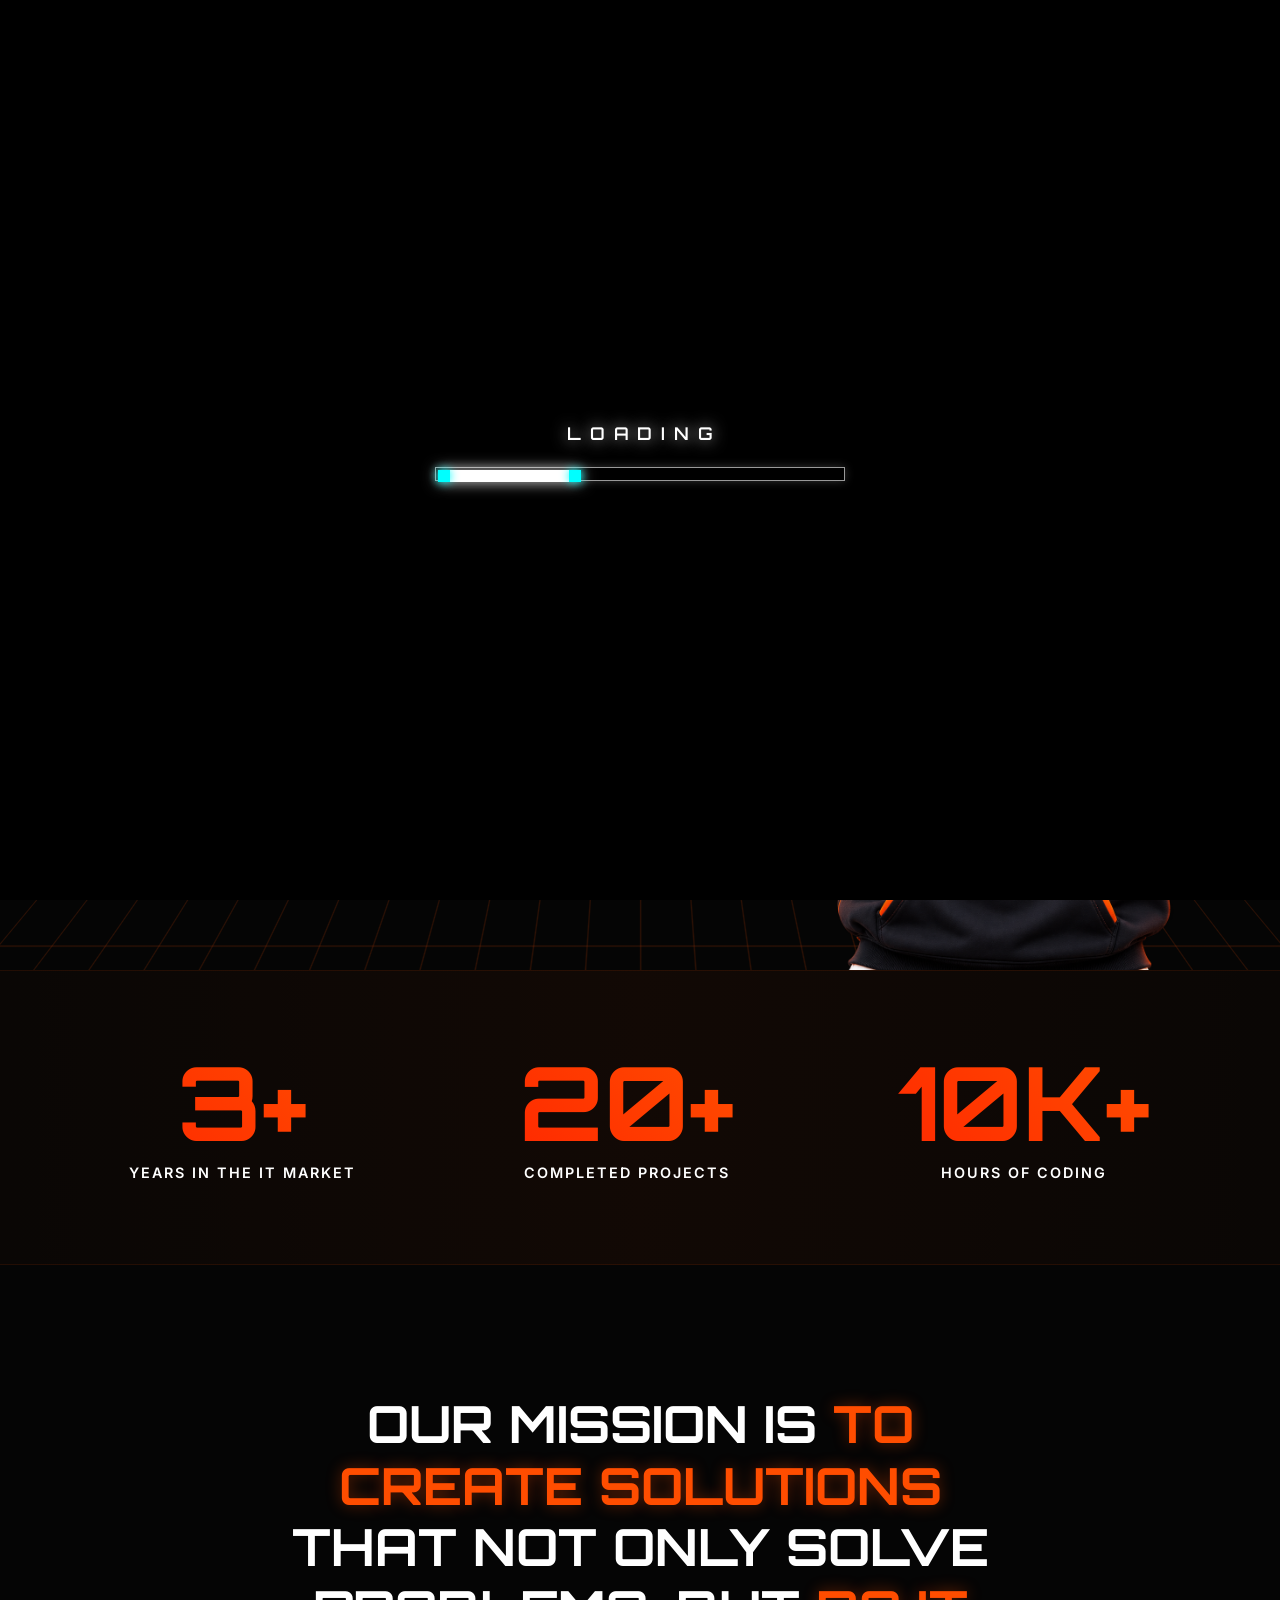
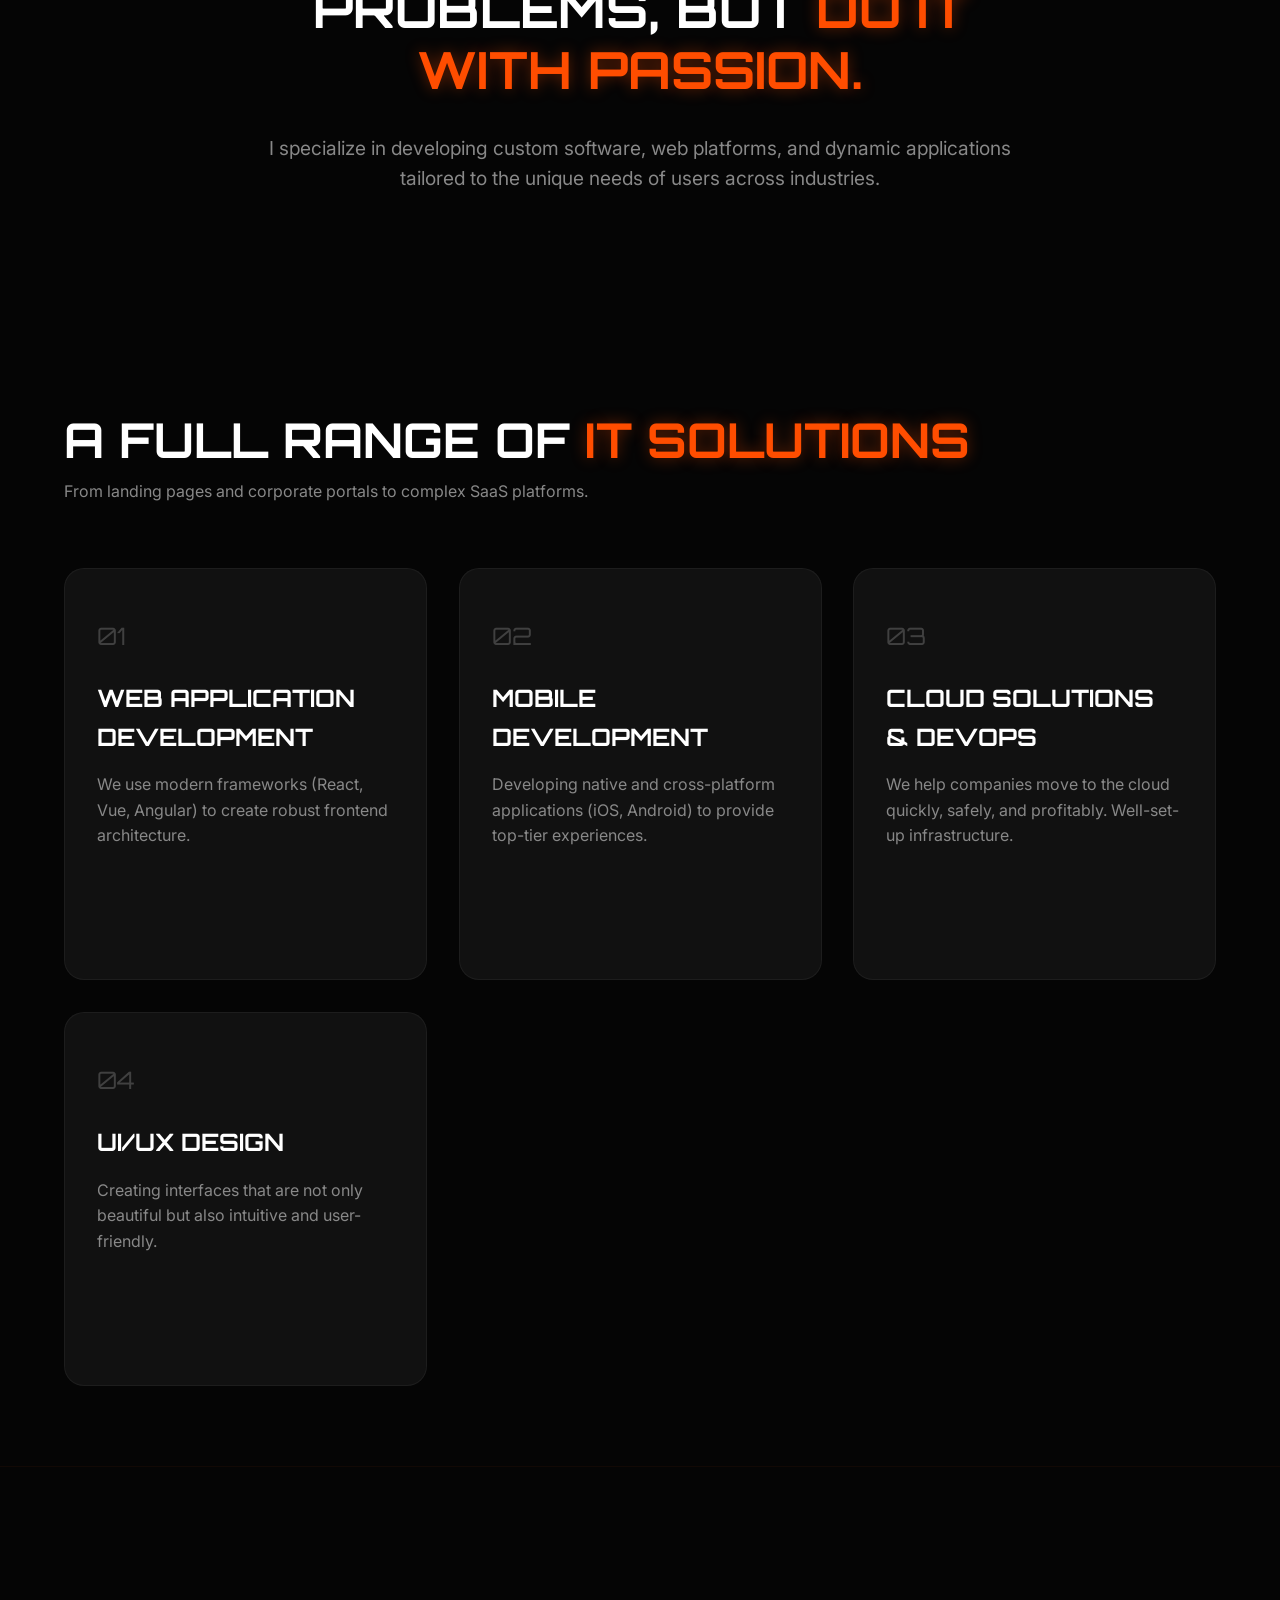
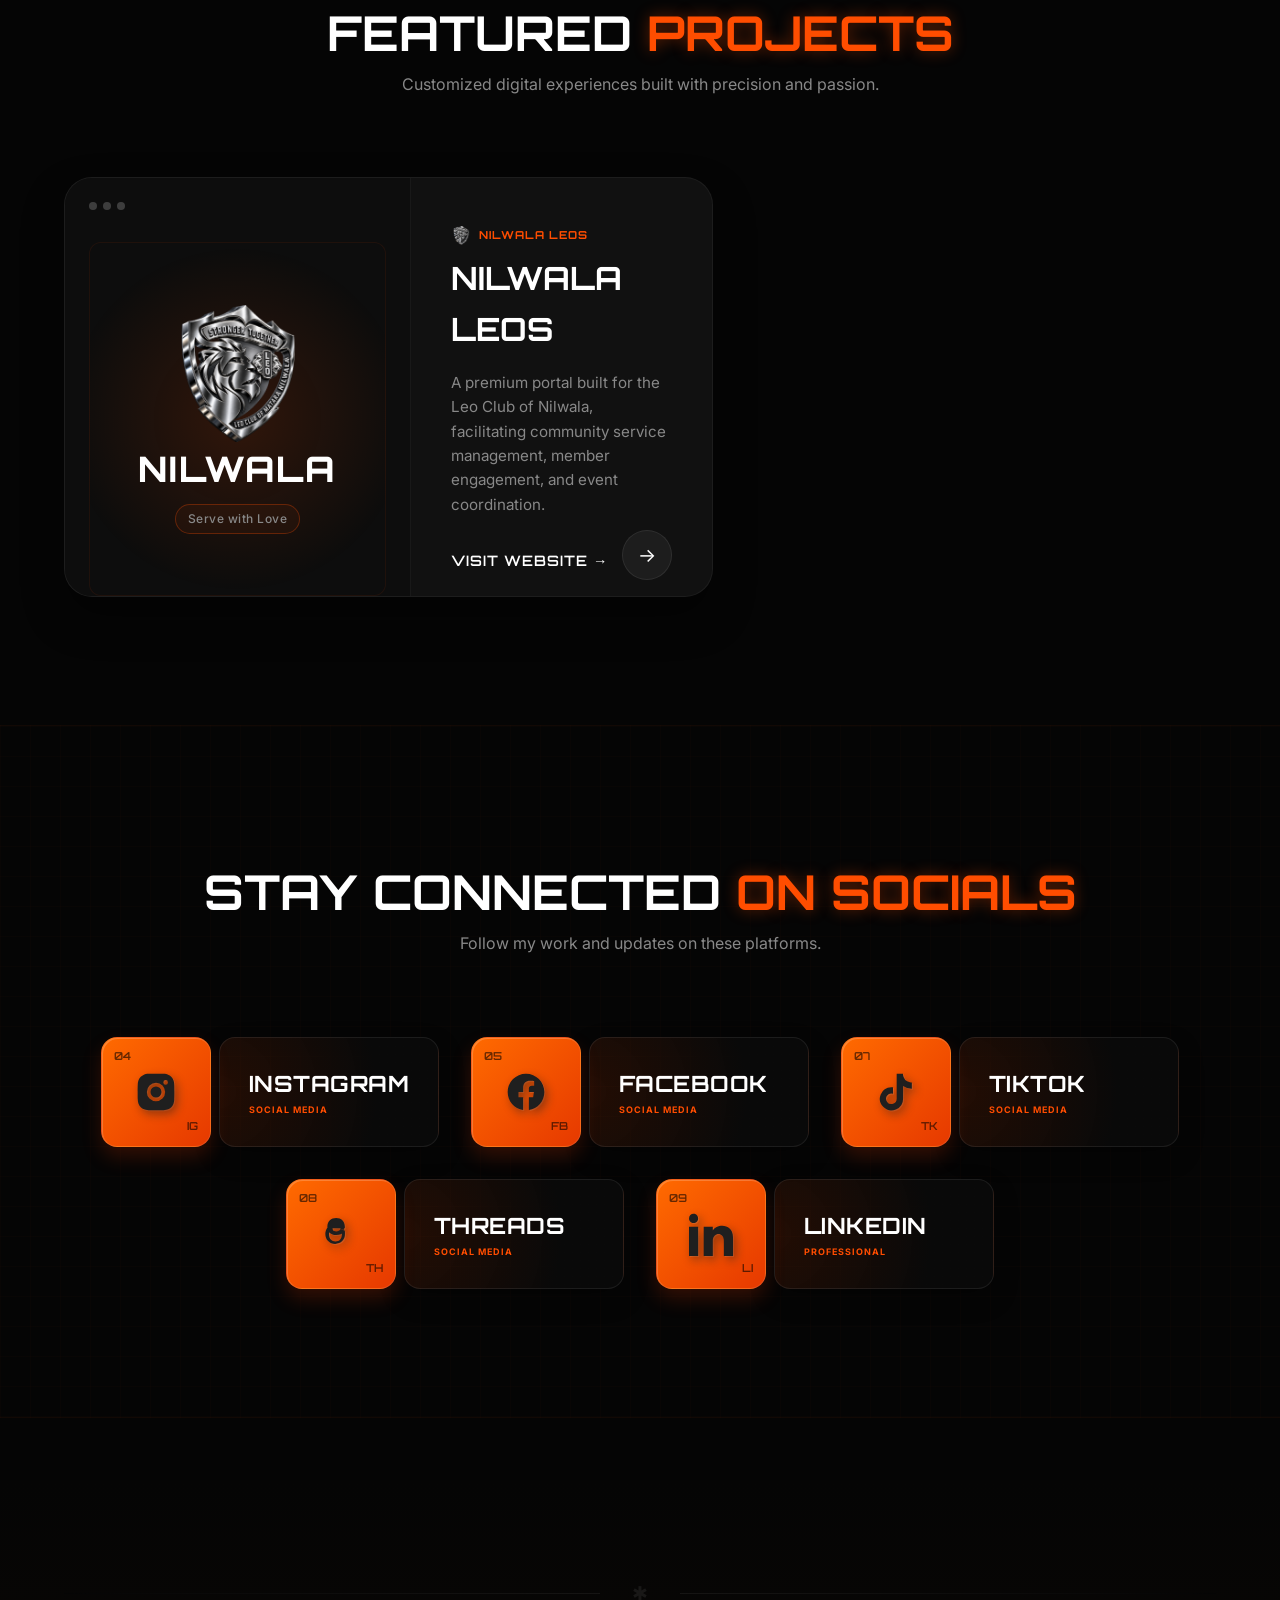
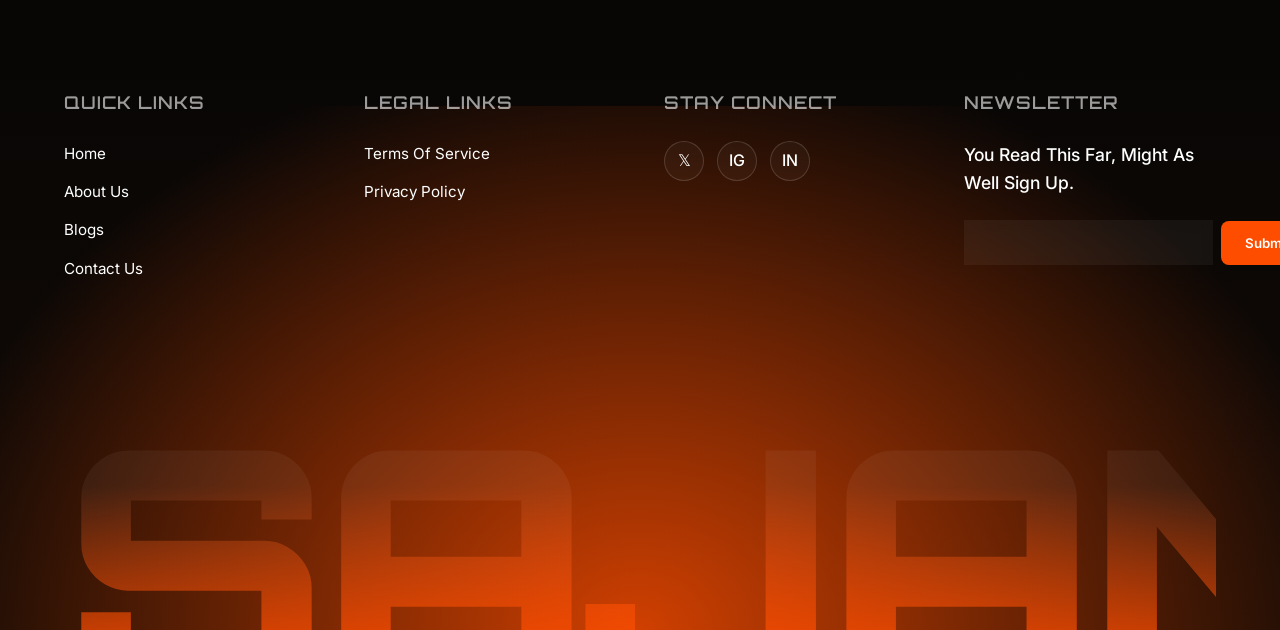
<file: index.html>
<!DOCTYPE html>
<html lang="en">

<head>
    <meta charset="UTF-8">
    <meta name="viewport" content="width=device-width, initial-scale=1.0">
    <title>Sajan Tharusha</title>

    <!-- Google Fonts -->
    <link rel="preconnect" href="https://fonts.googleapis.com">
    <link rel="preconnect" href="https://fonts.gstatic.com" crossorigin>
    <link
        href="https://fonts.googleapis.com/css2?family=Inter:wght@300;400;500;600&family=Orbitron:wght@400;500;600;700;800;900&display=swap"
        rel="stylesheet">

    <!-- Boxicons -->
    <link href='https://unpkg.com/boxicons@2.1.4/css/boxicons.min.css' rel='stylesheet'>

    <!-- Styles -->
    <link rel="stylesheet" href="styles.css">
</head>

<body>
    <!-- Simple Sci-Fi Progress Loader -->
    <div id="simple-loader">
        <div class="loading-wrapper">
            <div class="loading-text">LOADING</div>
            <div class="loading-bar-container">
                <div class="loading-bar-fill"></div>
            </div>
        </div>
    </div>

    <nav class="tech-navbar">
        <div class="tech-nav-line"></div>
        <div class="tech-nav-left">
            <a href="#home" class="tech-tab active"><span class="tab-text">HOME</span></a>
            <a href="#about" class="tech-tab"><span class="tab-text">ABOUT</span></a>
            <a href="#projects" class="tech-tab"><span class="tab-text">PROJECTS</span></a>
            <a href="blog.html" class="tech-tab"><span class="tab-text">BLOG</span></a>
            <a href="#contact" class="tech-tab"><span class="tab-text">CONTACT</span></a>
        </div>
        <div class="tech-nav-center">
            <div class="tech-center-bg">
                <span class="tech-logo">SAJAN<span class="tech-accent">DEV</span></span>
            </div>
        </div>
        <div class="tech-nav-right">
            <button id="theme-toggle" class="theme-toggle-btn" aria-label="Toggle light/dark theme">
                <img src="light.png" class="toggle-icon sun-icon" alt="Light Mode" style="width: 24px; height: 24px;">
                <img src="night.png" class="toggle-icon moon-icon" alt="Dark Mode" style="width: 24px; height: 24px;">
            </button>
            <div class="tech-decor">
                <i></i><i></i><i></i><i></i><i></i><i></i><i></i><i></i><i></i><i></i>
            </div>
            <div class="tech-info">
                <span class="tech-date">2026-08-23</span> <span class="tech-divider">|</span> <span
                    class="tech-weather">☁️ 25°C</span>
            </div>
        </div>
    </nav>

    <header class="hero cyberpunk-hero" id="home">
        <div class="cyber-grid"></div>
        <div class="hero-content reveal-left">
            <h1 class="hero-title cyber-glitch" data-text="PURE CODE ENERGY!">PURE CODE<br><span
                    class="accent-text">ENERGY!</span></h1>
            <p class="hero-subtitle cyber-text reveal-blur delay-2">I am a developer who sparks the boldest
                technological ideas into reality.</p>
            <a href="#portfolio" class="btn-cyber reveal-fade-up delay-4">VIEW_MY_WORK<span
                    class="cyber-btn-glitch"></span></a>
        </div>
        <div class="hero-graphic reveal-right delay-3">
            <div class="cyber-hologram">
                <img src="sajan.png" alt="Sajan" class="hero-img-cyber">
            </div>
        </div>
    </header>

    <section class="stats" id="about">
        <div class="stat-item reveal-scale delay-1">
            <h2 class="stat-number">3+</h2>
            <p class="stat-label">YEARS IN THE IT MARKET</p>
        </div>
        <div class="stat-item reveal-scale delay-3">
            <h2 class="stat-number">20+</h2>
            <p class="stat-label">COMPLETED PROJECTS</p>
        </div>
        <div class="stat-item reveal-scale delay-5">
            <h2 class="stat-number">10K+</h2>
            <p class="stat-label">HOURS OF CODING</p>
        </div>
    </section>

    <section class="mission">
        <div class="mission-container reveal-blur">
            <h2 class="section-title reveal-fade-up delay-1">OUR MISSION IS <span class="accent-text">TO CREATE
                    SOLUTIONS</span> THAT NOT ONLY
                SOLVE PROBLEMS, BUT <span class="accent-text">DO IT WITH PASSION.</span></h2>
            <p class="reveal-fade-up delay-3">I specialize in developing custom software, web platforms, and dynamic
                applications tailored to the
                unique needs of users across industries.</p>
        </div>
    </section>

    <section class="portfolio" id="portfolio">
        <div class="portfolio-header reveal-fade-up">
            <h2 class="section-title">A FULL RANGE OF <span class="accent-text">IT SOLUTIONS</span></h2>
            <p>From landing pages and corporate portals to complex SaaS platforms.</p>
        </div>
        <div class="project-grid">
            <div class="project-card reveal-flip delay-1">
                <div class="card-number">01</div>
                <h3>WEB APPLICATION DEVELOPMENT</h3>
                <p>We use modern frameworks (React, Vue, Angular) to create robust frontend architecture.</p>
                <div class="card-action"><span class="arrow">→</span></div>
            </div>
            <div class="project-card reveal-flip delay-3">
                <div class="card-number">02</div>
                <h3>MOBILE DEVELOPMENT</h3>
                <p>Developing native and cross-platform applications (iOS, Android) to provide top-tier experiences.</p>
                <div class="card-action"><span class="arrow">→</span></div>
            </div>
            <div class="project-card reveal-flip delay-5">
                <div class="card-number">03</div>
                <h3>CLOUD SOLUTIONS & DEVOPS</h3>
                <p>We help companies move to the cloud quickly, safely, and profitably. Well-set-up infrastructure.</p>
                <div class="card-action"><span class="arrow">→</span></div>
            </div>
            <div class="project-card reveal-flip delay-7">
                <div class="card-number">04</div>
                <h3>UI/UX DESIGN</h3>
                <p>Creating interfaces that are not only beautiful but also intuitive and user-friendly.</p>
                <div class="card-action"><span class="arrow">→</span></div>
            </div>
        </div>
    </section>

    <section class="featured-section" id="projects">
        <div class="featured-header reveal-fade-up">
            <h2 class="section-title">FEATURED <span class="accent-text">PROJECTS</span></h2>
            <p>Customized digital experiences built with precision and passion.</p>
        </div>
        <div class="projects-layout">
            <!-- Left Large Card: Nilwala Leos -->
            <div class="project-card-wide reveal-left delay-2">
                <div class="card-wide-img">
                    <div class="css-leo-mockup">
                        <div class="mockup-header">
                            <span class="dot"></span><span class="dot"></span><span class="dot"></span>
                        </div>
                        <div class="mockup-body">
                            <img src="logo.png" alt="Leo Club Logo" class="mockup-logo-img"
                                style="width: 150px; height: auto; margin-bottom: 0.5rem;">
                            <div class="mockup-hero">NILWALA</div>
                            <div class="mockup-cta">Serve with Love</div>
                        </div>
                    </div>
                </div>
                <div class="card-wide-info">
                    <div class="card-wide-badges">
                        <span class="badge-icon" style="display: flex; align-items: center;"><img src="logo.png"
                                alt="Leo Club Logo" class="mockup-logo-img" style="width: 20px; height: auto;"></span>
                        <span class="badge-text">Nilwala Leos</span>
                    </div>
                    <h3 class="card-wide-title">Nilwala Leos</h3>
                    <p class="card-wide-desc">A premium portal built for the Leo Club of Nilwala, facilitating community
                        service management, member engagement, and event coordination.</p>
                    <a href="https://nilwalaleos.org/" target="_blank" class="card-wide-link">Visit Website <span
                            class="arrow-inline">→</span></a>
                    <a href="https://nilwalaleos.org/" target="_blank" class="card-wide-btn"><span
                            class="arrow">→</span></a>
                </div>
            </div>

        </div>
    </section>

    <section class="social-section" id="socials">
        <div class="social-header reveal-fade-up">
            <h2 class="section-title">STAY CONNECTED <span class="accent-text">ON SOCIALS</span></h2>
            <p>Follow my work and updates on these platforms.</p>
        </div>
        <div class="social-cards-container">
        
            <!-- Instagram Card -->
            <a href="https://instagram.com/Sajaantharusha" target="_blank" class="social-card-wrapper reveal-scale delay-5">
                <div class="social-icon-block instagram-theme">
                    <span class="card-num">04</span>
                    <svg class="icon-3d-instagram" viewBox="0 0 24 24">
                        <path d="M12 2c2.717 0 3.056.01 4.122.06 1.065.05 1.79.217 2.428.465.66.254 1.216.598 1.772 1.153a4.908 4.908 0 0 1 1.153 1.772c.247.637.415 1.363.465 2.428.047 1.066.06 1.405.06 4.122 0 2.717-.01 3.056-.06 4.122-.05 1.065-.218 1.79-.465 2.428a4.883 4.883 0 0 1-1.153 1.772 4.915 4.915 0 0 1-1.772 1.153c-.637.247-1.363.415-2.428.465-1.066.047-1.405.06-4.122.06-2.717 0-3.056-.01-4.122-.06-1.065-.05-1.79-.218-2.428-.465a4.89 4.89 0 0 1-1.772-1.153 4.904 4.904 0 0 1-1.153-1.772c-.248-.637-.415-1.363-.465-2.428C2.013 15.056 2 14.717 2 12c0-2.717.01-3.056.06-4.122.05-1.066.217-1.79.465-2.428a4.88 4.88 0 0 1 1.153-1.772A4.897 4.897 0 0 1 5.45 2.525c.638-.248 1.362-.415 2.428-.465C8.944 2.013 9.283 2 12 2zm0 5a5 5 0 1 0 0 10 5 5 0 0 0 0-10zm6.5-.25a1.25 1.25 0 0 0-2.5 0 1.25 1.25 0 0 0 2.5 0zM12 9a3 3 0 1 1 0 6 3 3 0 0 1 0-6z" />
                    </svg>
                    <span class="card-code">IG</span>
                </div>
                <div class="social-info-block">
                    <h3>INSTAGRAM</h3>
                    <p>SOCIAL MEDIA</p>
                </div>
            </a>

            <!-- Facebook Card -->
            <a href="https://facebook.com/Sajaantharusha" target="_blank" class="social-card-wrapper reveal-scale delay-7">
                <div class="social-icon-block facebook-theme">
                    <span class="card-num">05</span>
                    <svg class="icon-3d-facebook" viewBox="0 0 24 24">
                        <path d="M12 2C6.477 2 2 6.477 2 12c0 4.991 3.657 9.128 8.438 9.879V14.89h-2.54V12h2.54V9.797c0-2.506 1.492-3.89 3.777-3.89 1.094 0 2.238.195 2.238.195v2.46h-1.26c-1.243 0-1.63.771-1.63 1.562V12h2.773l-.443 2.89h-2.33v6.989C18.343 21.129 22 16.99 22 12c0-5.523-4.477-10-10-10z" />
                    </svg>
                    <span class="card-code">FB</span>
                </div>
                <div class="social-info-block">
                    <h3>FACEBOOK</h3>
                    <p>SOCIAL MEDIA</p>
                </div>
            </a>


            <!-- TikTok Card -->
            <a href="https://tiktok.com/Sajaantharusha" target="_blank" class="social-card-wrapper reveal-scale delay-3">
                <div class="social-icon-block tiktok-theme">
                    <span class="card-num">07</span>
                    <svg class="icon-3d-tiktok" viewBox="0 0 24 24">
                        <path d="M19.59 6.69a4.83 4.83 0 0 1-3.77-4.25V2h-3.45v13.67a2.89 2.89 0 0 1-5.2 1.74 2.89 2.89 0 0 1 2.31-4.64 2.93 2.93 0 0 1 .88.13V9.4a6.84 6.84 0 0 0-1-.05A6.33 6.33 0 0 0 5 20.1a6.34 6.34 0 0 0 10.86-4.43v-7a8.16 8.16 0 0 0 4.77 1.52v-3.4a4.85 4.85 0 0 1-1-.1z" />
                    </svg>
                    <span class="card-code">TK</span>
                </div>
                <div class="social-info-block">
                    <h3>TIKTOK</h3>
                    <p>SOCIAL MEDIA</p>
                </div>
            </a>

            <!-- Threads Card -->
            <a href="https://www.threads.net/@sajaantharusha" target="_blank" class="social-card-wrapper reveal-scale delay-5">
                <div class="social-icon-block threads-theme">
                    <span class="card-num">08</span>
                    <svg class="icon-3d-threads" viewBox="0 0 24 24">
                        <path d="M14.07 10.154c.063.486.101 1.056.101 1.751 0 3.32-2.183 5.485-5.385 5.485-3.045 0-5.328-2.222-5.328-5.386 0-3.327 2.378-5.632 5.525-5.632 2.379 0 4.148 1.155 4.809 3.013h-1.84c-.45-1.026-1.572-1.637-2.92-1.637-2.037 0-3.565 1.488-3.565 4.256 0 2.668 1.455 4.025 3.504 4.025 2.146 0 3.524-1.393 3.524-4.084 0-.486-.038-1.042-.114-1.791H14.07zm-1.838-1.517c.012-.19.012-.416.012-.66 0-1.745-1.15-2.735-2.825-2.735-1.625 0-2.853.94-2.853 2.735 0 1.638 1.09 2.637 2.775 2.637 1.139 0 2.036-.505 2.502-1.282l1.69 1.14c-.815 1.404-2.27 2.099-4.241 2.099-2.71 0-4.733-1.802-4.733-4.593 0-2.89 2.057-4.707 4.793-4.707 2.774 0 4.743 1.83 4.743 4.708 0 .285-.013.56-.038.822h-6.702c.115 1.341 1.054 2.158 2.317 2.158 1.164 0 1.89-.594 2.227-1.46h1.793c-.451 1.559-1.928 2.648-4.032 2.648-2.318 0-4.085-1.67-4.085-4.22 0-2.587 1.742-4.145 4.085-4.145 2.293 0 3.847 1.498 3.847 3.811 0 .208-.013.435-.025.623H12.232z" />
                    </svg>
                    <span class="card-code">TH</span>
                </div>
                <div class="social-info-block">
                    <h3>THREADS</h3>
                    <p>SOCIAL MEDIA</p>
                </div>
            </a>

            <!-- LinkedIn Card -->
            <a href="https://www.linkedin.com/in/sajaan-tharusha-226670281/" target="_blank" class="social-card-wrapper reveal-scale delay-7">
                <div class="social-icon-block linkedin-theme">
                    <span class="card-num">09</span>
                    <svg class="icon-3d-linkedin" viewBox="0 0 24 24">
                        <path d="M4.98 3.5c0 1.381-1.11 2.5-2.48 2.5s-2.48-1.119-2.48-2.5c0-1.38 1.11-2.5 2.48-2.5s2.48 1.12 2.48 2.5zm.02 4.5h-5v16h5v-16zm7.982 0h-4.968v16h4.969v-8.399c0-4.67 6.029-5.052 6.029 0v8.399h4.988v-10.131c0-7.88-8.922-7.593-11.018-3.714v-2.155z" />
                    </svg>
                    <span class="card-code">LI</span>
                </div>
                <div class="social-info-block">
                    <h3>LINKEDIN</h3>
                    <p>PROFESSIONAL</p>
                </div>
            </a>

        </div>
    </section>

    <footer class="footer" id="contact">
        <div class="footer-divider">
            <span></span>
            <div class="divider-icon">✱</div>
            <span></span>
        </div>

        <div class="footer-grid">
            <div class="footer-col">
                <h4>Quick Links</h4>
                <ul>
                    <li><a href="#home">Home</a></li>
                    <li><a href="#about">About Us</a></li>
                    <li><a href="#portfolio">Blogs</a></li>
                    <li><a href="#contact">Contact Us</a></li>
                </ul>
            </div>
            <div class="footer-col">
                <h4>Legal Links</h4>
                <ul>
                    <li><a href="#">Terms Of Service</a></li>
                    <li><a href="#">Privacy Policy</a></li>
                </ul>
            </div>
            <div class="footer-col">
                <h4>Stay Connect</h4>
                <div class="social-icons">
                    <a href="https://x.com/sajaantharusha">𝕏</a>
                    <a href="https://instagram.com/Sajaantharusha">IG</a>
                    <a href="https://www.linkedin.com/in/sajaan-tharusha-226670281/">IN</a>
                </div>
            </div>
            <div class="footer-col newsletter-col">
                <h4>Newsletter</h4>
                <p>You Read This Far, Might As Well Sign Up.</p>
                <form class="newsletter-form" onsubmit="event.preventDefault();">
                    <input type="email" placeholder="sample@gmail.com" required>
                    <button type="submit">Submit</button>
                </form>
            </div>
        </div>

        <div class="footer-massive-text">SAJAN</div>
    </footer>

    <script src="script.js"></script>
</body>

</html>
</file>
<file: styles.css>
:root {
    --bg-dark: #050505;
    --bg-card: #111111;
    --bg-card-hover: #1a1a1a;
    --accent-orange: #ff4d00;
    --accent-red: #ff2a00;
    --text-main: #ffffff;
    --text-muted: #888888;
    --font-heading: 'Orbitron', sans-serif;
    --font-body: 'Inter', sans-serif;
}

* {
    margin: 0;
    padding: 0;
    box-sizing: border-box;
}

html {
    scroll-behavior: smooth;
}

body {
    background-color: var(--bg-dark);
    color: var(--text-main);
    font-family: var(--font-body);
    line-height: 1.6;
    overflow-x: hidden;
    padding-top: 70px;
}

/* Simple Loader */
#simple-loader {
    position: fixed;
    top: 0;
    left: 0;
    width: 100%;
    height: 100%;
    background: #000;
    z-index: 9999;
    display: flex;
    justify-content: center;
    align-items: center;
    transition: opacity 0.8s ease, visibility 0.8s;
}

#simple-loader.loaded {
    opacity: 0;
    visibility: hidden;
}

.loading-wrapper {
    display: flex;
    flex-direction: column;
    align-items: center;
    width: 100%;
    max-width: 450px;
    padding: 0 20px;
}

.loading-text {
    color: #fff;
    font-family: var(--font-heading);
    font-size: 1.1rem;
    font-weight: 600;
    letter-spacing: 0.5em;
    margin-bottom: 20px;
    text-shadow: 0 0 15px rgba(255, 255, 255, 0.8);
    margin-left: 0.5em;
    /* Compensate for letter-spacing alignment */
}

.loading-bar-container {
    width: 100%;
    height: 14px;
    border: 1px solid rgba(255, 255, 255, 0.6);
    padding: 2px;
    position: relative;
    box-shadow: 0 0 10px rgba(255, 255, 255, 0.2);
}

.loading-bar-fill {
    height: 100%;
    width: 35%;
    /* Fixed width of the scanning segment */
    background: #fff;
    position: absolute;
    top: 2px;
    box-shadow: 0 0 15px rgba(255, 255, 255, 0.8);
    animation: scan-bar 1.5s ease-in-out infinite alternate;
}

.loading-bar-fill::before,
.loading-bar-fill::after {
    content: '';
    position: absolute;
    top: 0;
    width: 12px;
    height: 100%;
    background: #00ffff;
    box-shadow: 0 0 10px #00ffff;
}

.loading-bar-fill::before {
    left: 0;
}

.loading-bar-fill::after {
    right: 0;
}

@keyframes scan-bar {
    0% {
        left: 2px;
    }

    100% {
        left: calc(100% - 35% - 2px);
    }
}

.accent-text {
    color: var(--accent-orange);
    text-shadow: 0 0 15px rgba(255, 77, 0, 0.4);
}

/* Typography */
h1,
h2,
h3,
h4 {
    font-family: var(--font-heading);
    text-transform: uppercase;
    font-weight: 700;
}

p {
    font-size: 1rem;
    color: var(--text-muted);
}

/* Buttons */
.btn-primary {
    display: inline-block;
    background: linear-gradient(45deg, var(--accent-red), var(--accent-orange));
    color: var(--text-main);
    padding: 12px 28px;
    border-radius: 30px;
    text-decoration: none;
    font-weight: 600;
    font-family: var(--font-heading);
    letter-spacing: 1px;
    text-transform: uppercase;
    transition: transform 0.3s ease, box-shadow 0.3s ease;
    border: none;
    cursor: pointer;
}

.btn-primary:hover {
    transform: translateY(-2px);
    box-shadow: 0 8px 25px rgba(255, 77, 0, 0.5);
}

/* Tech Sci-Fi Navbar */
.tech-navbar {
    position: fixed;
    top: 0;
    left: 0;
    width: 100%;
    height: 70px;
    background: #0a0a0a;
    z-index: 1000;
    display: flex;
    justify-content: space-between;
    align-items: center;
    box-shadow: 0 5px 25px rgba(0, 0, 0, 0.9);
    font-family: var(--font-heading);
}

.tech-nav-line {
    position: absolute;
    bottom: 20px;
    left: 30px;
    right: 30px;
    height: 1px;
    background: linear-gradient(90deg, transparent, rgba(255, 255, 255, 0.2) 10%, rgba(255, 255, 255, 0.2) 90%, transparent);
    z-index: 1;
}

.tech-nav-left {
    display: flex;
    gap: 5px;
    margin-left: 50px;
    z-index: 2;
    position: relative;
    margin-bottom: -15px;
    /* Sit on the line */
}

.tech-tab {
    display: flex;
    align-items: center;
    justify-content: center;
    padding: 0 25px;
    height: 28px;
    background: rgba(255, 255, 255, 0.05);
    border: 1px solid rgba(255, 255, 255, 0.1);
    color: rgba(255, 255, 255, 0.5);
    text-decoration: none;
    font-size: 0.75rem;
    font-weight: 600;
    letter-spacing: 1px;
    transform: skewX(-25deg);
    transition: all 0.3s ease;
}

.tech-tab .tab-text {
    transform: skewX(25deg);
}

.tech-tab:hover {
    background: rgba(255, 255, 255, 0.12);
    color: #fff;
    border-color: rgba(255, 255, 255, 0.3);
}

.tech-tab.active {
    background: #d4d4d4;
    color: #000;
    border-color: #fff;
    box-shadow: 0 0 10px rgba(255, 255, 255, 0.2);
}

.tech-nav-center {
    position: absolute;
    left: 50%;
    transform: translateX(-50%);
    z-index: 3;
    bottom: 0;
}

.tech-center-bg {
    background: #d4d4d4;
    padding: 10px 70px;
    clip-path: polygon(10% 0, 90% 0, 100% 100%, 0% 100%);
    display: flex;
    align-items: center;
    justify-content: center;
    height: 45px;
    margin-bottom: 5px;
}

.tech-logo {
    color: #000;
    font-size: 1.1rem;
    font-weight: 800;
    letter-spacing: 2px;
}

.tech-accent {
    color: var(--accent-orange);
}

.tech-nav-right {
    display: flex;
    align-items: center;
    margin-right: 50px;
    z-index: 2;
    gap: 20px;
    margin-bottom: -15px;
    /* Sit on the line */
}

.tech-decor {
    display: flex;
    gap: 4px;
    transform: skewX(-25deg);
}

.tech-decor i {
    width: 3px;
    height: 12px;
    background: rgba(255, 255, 255, 0.3);
}

.tech-decor i:nth-child(even) {
    background: rgba(255, 255, 255, 0.08);
}

.tech-info {
    font-size: 0.75rem;
    color: rgba(255, 255, 255, 0.6);
    display: flex;
    gap: 10px;
    align-items: center;
    font-family: var(--font-body);
}

.tech-divider {
    color: rgba(255, 255, 255, 0.2);
}

/* Hero Section */
.hero {
    min-height: 100vh;
    display: flex;
    align-items: center;
    justify-content: space-between;
    padding: 0 5%;
    padding-top: 80px;
    position: relative;
    overflow: hidden;
}

.hero-content {
    flex: 1;
    z-index: 2;
    max-width: 600px;
}

.hero-title {
    font-size: clamp(3rem, 6vw, 6rem);
    line-height: 1;
    margin-bottom: 1.5rem;
    letter-spacing: -1px;
}

.hero-subtitle {
    font-size: 1.1rem;
    margin-bottom: 2.5rem;
    max-width: 400px;
}

.hero-graphic {
    flex: 1;
    display: flex;
    justify-content: flex-end;
    align-items: flex-end; /* Change to flex-end so hologram sits at the bottom of graphic */
    position: relative;
    z-index: 1;
    align-self: flex-end; /* Align the entire graphic container to the bottom of hero */
}

/* Cyberpunk Hero Styles */
.cyberpunk-hero {
    position: relative;
    background: #050505;
}

.cyber-grid {
    position: absolute;
    top: 0; left: 0; right: 0; bottom: 0;
    background-image: 
        linear-gradient(rgba(255, 77, 0, 0.15) 1px, transparent 1px),
        linear-gradient(90deg, rgba(255, 77, 0, 0.15) 1px, transparent 1px);
    background-size: 40px 40px;
    z-index: 0;
    transform: perspective(600px) rotateX(60deg) translateY(-100px) translateZ(-200px);
    animation: gridMove 10s linear infinite;
}

@keyframes gridMove {
    0% { transform: perspective(600px) rotateX(60deg) translateY(0) translateZ(-200px); }
    100% { transform: perspective(600px) rotateX(60deg) translateY(40px) translateZ(-200px); }
}

.cyber-glitch {
    position: relative;
    color: #fff;
    text-shadow: 0 0 10px rgba(255, 77, 0, 0.8), 0 0 20px rgba(255, 77, 0, 0.5);
}

.cyber-glitch::before, .cyber-glitch::after {
    content: attr(data-text);
    position: absolute;
    top: 0;
    left: 0;
    width: 100%;
    height: 100%;
    background: transparent;
}

.cyber-glitch::before {
    left: 2px;
    text-shadow: -2px 0 red;
    clip: rect(44px, 450px, 56px, 0);
    animation: glitch-anim 5s infinite linear alternate-reverse;
}

.cyber-glitch::after {
    left: -2px;
    text-shadow: -2px 0 cyan;
    clip: rect(44px, 450px, 56px, 0);
    animation: glitch-anim2 5s infinite linear alternate-reverse;
}

@keyframes glitch-anim {
    0% { clip: rect(21px, 9999px, 86px, 0); }
    5% { clip: rect(57px, 9999px, 80px, 0); }
    10% { clip: rect(81px, 9999px, 66px, 0); }
    15% { clip: rect(6px, 9999px, 14px, 0); }
    20% { clip: rect(2px, 9999px, 78px, 0); }
    25% { clip: rect(69px, 9999px, 20px, 0); }
    30% { clip: rect(43px, 9999px, 95px, 0); }
    100% { clip: rect(10px, 9999px, 20px, 0); }
}

@keyframes glitch-anim2 {
    0% { clip: rect(74px, 9999px, 46px, 0); }
    5% { clip: rect(18px, 9999px, 48px, 0); }
    10% { clip: rect(98px, 9999px, 63px, 0); }
    15% { clip: rect(32px, 9999px, 59px, 0); }
    20% { clip: rect(40px, 9999px, 66px, 0); }
    25% { clip: rect(30px, 9999px, 49px, 0); }
    30% { clip: rect(55px, 9999px, 81px, 0); }
    100% { clip: rect(10px, 9999px, 20px, 0); }
}

.cyber-text {
    border-left: 4px solid var(--accent-orange);
    padding-left: 15px;
    background: linear-gradient(90deg, rgba(255, 77, 0, 0.1), transparent);
}

.btn-cyber {
    display: inline-block;
    padding: 15px 35px;
    background: transparent;
    color: var(--accent-orange);
    font-family: var(--font-heading);
    font-weight: 700;
    letter-spacing: 2px;
    border: 2px solid var(--accent-orange);
    position: relative;
    overflow: hidden;
    text-decoration: none;
    transition: all 0.3s;
    box-shadow: 0 0 10px rgba(255, 77, 0, 0.2);
    text-transform: uppercase;
    clip-path: polygon(10% 0, 100% 0, 100% 70%, 90% 100%, 0 100%, 0 30%);
}

.btn-cyber:hover {
    background: var(--accent-orange);
    color: #000;
    box-shadow: 0 0 20px rgba(255, 77, 0, 0.6);
}

.cyber-hologram {
    position: relative;
    width: clamp(250px, 35vw, 450px);
    height: auto;
    border-radius: 20px;
    display: flex;
    justify-content: center;
    align-items: center;
}

.hero-img-cyber {
    width: 100%;
    height: auto;
    object-fit: contain;
    position: relative;
    z-index: 1;
}

.cyber-scanline {
    position: absolute;
    top: 0;
    left: 0;
    width: 100%;
    height: 6px;
    background: rgba(255, 255, 255, 0.7);
    box-shadow: 0 0 15px rgba(255, 255, 255, 1);
    opacity: 0.5;
    animation: scan 4s linear infinite;
    z-index: 3;
}

@keyframes scan {
    0% { top: -10%; }
    100% { top: 110%; }
}

/* Stats Section */
.stats {
    display: flex;
    justify-content: space-around;
    align-items: center;
    padding: 5rem 5%;
    background: linear-gradient(to right, rgba(255, 77, 0, 0.02), rgba(255, 77, 0, 0.05), rgba(255, 77, 0, 0.02));
    border-top: 1px solid rgba(255, 77, 0, 0.1);
    border-bottom: 1px solid rgba(255, 77, 0, 0.1);
    flex-wrap: wrap;
    gap: 2rem;
}

.stat-item {
    text-align: center;
}

.stat-number {
    font-size: clamp(4rem, 8vw, 7rem);
    background: linear-gradient(45deg, var(--accent-red), var(--accent-orange));
    -webkit-background-clip: text;
    -webkit-text-fill-color: transparent;
    line-height: 1;
    margin-bottom: 0.5rem;
}

.stat-label {
    font-size: 0.9rem;
    font-weight: 600;
    letter-spacing: 2px;
    color: var(--text-main);
    text-transform: uppercase;
}

/* Mission Section */
.mission {
    padding: 8rem 5%;
    text-align: center;
    max-width: 900px;
    margin: 0 auto;
}

.mission .section-title {
    font-size: clamp(2rem, 4vw, 3.5rem);
    line-height: 1.2;
    margin-bottom: 2rem;
}

.mission p {
    font-size: 1.2rem;
}

/* Portfolio Section */
.portfolio {
    padding: 5rem 5%;
}

.portfolio-header {
    margin-bottom: 4rem;
}

.portfolio-header .section-title {
    font-size: clamp(2rem, 4vw, 3rem);
}

.project-grid {
    display: grid;
    grid-template-columns: repeat(auto-fit, minmax(300px, 1fr));
    gap: 2rem;
}

.project-card {
    background-color: var(--bg-card);
    padding: 3rem 2rem;
    border-radius: 20px;
    border: 1px solid rgba(255, 255, 255, 0.05);
    transition: all 0.4s ease;
    position: relative;
    overflow: hidden;
}

.project-card:hover {
    background-color: var(--bg-card-hover);
    transform: translateY(-10px);
    border-color: rgba(255, 77, 0, 0.3);
    box-shadow: 0 15px 40px rgba(0, 0, 0, 0.5), inset 0 0 20px rgba(255, 77, 0, 0.05);
}

.card-number {
    font-family: var(--font-heading);
    font-size: 1.5rem;
    color: rgba(255, 255, 255, 0.2);
    margin-bottom: 1.5rem;
}

.project-card h3 {
    font-size: 1.5rem;
    margin-bottom: 1rem;
    color: var(--text-main);
}

.card-action {
    margin-top: 2rem;
    width: 50px;
    height: 50px;
    border-radius: 50%;
    background: var(--accent-orange);
    display: flex;
    justify-content: center;
    align-items: center;
    font-size: 1.5rem;
    color: #fff;
    opacity: 0;
    transform: scale(0.5);
    transition: all 0.3s ease;
}

.project-card:hover .card-action {
    opacity: 1;
    transform: scale(1);
}

/* Footer */
.footer {
    position: relative;
    padding: 6rem 5% 0;
    background: linear-gradient(to bottom, #050505 0%, #120a05 100%);
    overflow: hidden;
    margin-top: 4rem;
}

.footer::before {
    content: '';
    position: absolute;
    bottom: 0;
    left: 0;
    width: 100%;
    height: 70%;
    background: radial-gradient(ellipse at bottom, var(--accent-orange) 0%, transparent 80%);
    z-index: 1;
    pointer-events: none;
    opacity: 0.8;
}

.footer-divider {
    display: flex;
    align-items: center;
    justify-content: center;
    margin-bottom: 5rem;
    position: relative;
    z-index: 5;
}

.footer-divider span {
    height: 1px;
    flex: 1;
}

.footer-divider span:first-child {
    background: linear-gradient(to right, #050505, rgba(255, 255, 255, 0.06));
}

.footer-divider span:last-child {
    background: linear-gradient(to left, #050505, rgba(255, 255, 255, 0.06));
}

.divider-icon {
    margin: 0 2rem;
    font-size: 1.2rem;
    color: rgba(255, 255, 255, 0.15);
    text-shadow: none;
    opacity: 0.5;
}

.footer-grid {
    display: grid;
    grid-template-columns: repeat(auto-fit, minmax(200px, 1fr));
    gap: 3rem;
    position: relative;
    z-index: 5;
    /* Positioned above the massive text */
    margin-bottom: 2rem;
}

.footer-col h4 {
    font-size: 1.1rem;
    color: rgba(255, 255, 255, 0.6);
    margin-bottom: 1.5rem;
    text-transform: uppercase;
    font-family: var(--font-heading);
    font-weight: 600;
    letter-spacing: 1px;
}

.footer-col ul {
    list-style: none;
}

.footer-col ul li {
    margin-bottom: 0.8rem;
}

.footer-col a {
    color: var(--text-main);
    text-decoration: none;
    font-size: 0.95rem;
    transition: color 0.3s ease;
}

.footer-col a:hover {
    color: var(--accent-orange);
}

.social-icons {
    display: flex;
    gap: 0.8rem;
}

.social-icons a {
    display: flex;
    align-items: center;
    justify-content: center;
    width: 40px;
    height: 40px;
    border-radius: 50%;
    border: 1px solid rgba(255, 255, 255, 0.15);
    background: rgba(255, 255, 255, 0.03);
    color: var(--text-main);
    text-decoration: none;
    font-weight: 500;
    font-size: 1rem;
    transition: all 0.3s ease;
}

.social-icons a:hover {
    color: #ffffff;
    border-color: var(--accent-orange);
    background: var(--accent-orange);
    box-shadow: 0 0 15px rgba(255, 77, 0, 0.4);
    transform: translateY(-3px);
}

.newsletter-col p {
    color: var(--text-main);
    font-size: 1.1rem;
    font-weight: 500;
    margin-bottom: 1.5rem;
}

.newsletter-form {
    display: flex;
    gap: 0.5rem;
    max-width: 320px;
}

.newsletter-form input {
    background: rgba(255, 255, 255, 0.05);
    border: 1px solid rgba(255, 255, 255, 0.15);
    color: var(--text-main);
    padding: 0.8rem 1rem;
    border-radius: 8px;
    flex: 1;
    font-family: var(--font-body);
    outline: none;
    transition: all 0.3s ease;
    backdrop-filter: blur(5px);
}

.newsletter-form input:focus {
    border-color: var(--accent-orange);
    box-shadow: 0 0 10px rgba(255, 77, 0, 0.3);
    background: rgba(255, 255, 255, 0.08);
}

.newsletter-form button {
    background: var(--accent-orange);
    color: #ffffff;
    border: none;
    padding: 0.8rem 1.5rem;
    border-radius: 8px;
    cursor: pointer;
    font-family: var(--font-body);
    font-weight: 600;
    transition: all 0.3s ease;
}

.newsletter-form button:hover {
    background: var(--accent-red);
    box-shadow: 0 0 15px rgba(255, 77, 0, 0.4);
}

.footer-massive-text {
    position: relative;
    z-index: 2;
    /* Below the grid (z-index 5) but above gradient (z-index 1) */
    font-size: clamp(5rem, 25vw, 25rem);
    font-family: var(--font-heading);
    font-weight: 900;
    line-height: 0.75;
    text-align: center;

    /* Elegant gradient fill: faded top to avoid clashes, bright orange bottom */
    background: linear-gradient(to bottom, rgba(255, 255, 255, 0.05) 20%, rgba(255, 77, 0, 0.8) 90%);
    -webkit-background-clip: text;
    -webkit-text-fill-color: transparent;

    letter-spacing: -0.02em;
    margin-top: 6rem;
    transform: translateY(20%);
    white-space: nowrap;
    user-select: none;
}

/* ========== Scroll Animations – One by One ========== */

/* Base: all animated elements start hidden */
.reveal {
    opacity: 0;
    transform: translateY(40px);
    transition: opacity 0.8s cubic-bezier(0.22, 1, 0.36, 1),
                transform 0.8s cubic-bezier(0.22, 1, 0.36, 1);
}

.reveal.active {
    opacity: 1;
    transform: translateY(0) rotateX(0) rotateY(0) scale(1);
}

/* --- Fade Up (default) --- */
.reveal-fade-up {
    opacity: 0;
    transform: translateY(60px);
    transition: opacity 0.9s cubic-bezier(0.22, 1, 0.36, 1),
                transform 0.9s cubic-bezier(0.22, 1, 0.36, 1);
}
.reveal-fade-up.active {
    opacity: 1;
    transform: translateY(0);
}

/* --- Fade Left --- */
.reveal-left {
    opacity: 0;
    transform: translateX(-80px);
    transition: opacity 0.9s cubic-bezier(0.22, 1, 0.36, 1),
                transform 0.9s cubic-bezier(0.22, 1, 0.36, 1);
}
.reveal-left.active {
    opacity: 1;
    transform: translateX(0);
}

/* --- Fade Right --- */
.reveal-right {
    opacity: 0;
    transform: translateX(80px);
    transition: opacity 0.9s cubic-bezier(0.22, 1, 0.36, 1),
                transform 0.9s cubic-bezier(0.22, 1, 0.36, 1);
}
.reveal-right.active {
    opacity: 1;
    transform: translateX(0);
}

/* --- Scale Up --- */
.reveal-scale {
    opacity: 0;
    transform: scale(0.85);
    transition: opacity 0.8s cubic-bezier(0.22, 1, 0.36, 1),
                transform 0.8s cubic-bezier(0.22, 1, 0.36, 1);
}
.reveal-scale.active {
    opacity: 1;
    transform: scale(1);
}

/* --- Flip Up --- */
.reveal-flip {
    opacity: 0;
    transform: perspective(800px) rotateX(25deg) translateY(40px);
    transition: opacity 0.9s cubic-bezier(0.22, 1, 0.36, 1),
                transform 0.9s cubic-bezier(0.22, 1, 0.36, 1);
}
.reveal-flip.active {
    opacity: 1;
    transform: perspective(800px) rotateX(0) translateY(0);
}

/* --- Blur In --- */
.reveal-blur {
    opacity: 0;
    filter: blur(12px);
    transform: translateY(20px);
    transition: opacity 0.9s cubic-bezier(0.22, 1, 0.36, 1),
                transform 0.9s cubic-bezier(0.22, 1, 0.36, 1),
                filter 0.9s cubic-bezier(0.22, 1, 0.36, 1);
}
.reveal-blur.active {
    opacity: 1;
    filter: blur(0);
    transform: translateY(0);
}

/* --- Stagger Delays (apply via data-delay or classes) --- */
.delay-1 { transition-delay: 0.1s !important; }
.delay-2 { transition-delay: 0.2s !important; }
.delay-3 { transition-delay: 0.3s !important; }
.delay-4 { transition-delay: 0.4s !important; }
.delay-5 { transition-delay: 0.5s !important; }
.delay-6 { transition-delay: 0.6s !important; }
.delay-7 { transition-delay: 0.7s !important; }
.delay-8 { transition-delay: 0.8s !important; }

/* Responsive */
@media (max-width: 768px) {
    body {
        padding-left: 0;
    }

    .hero {
        flex-direction: column;
        justify-content: center;
        text-align: center;
        padding-top: 120px;
    }

    .hero-graphic {
        margin-top: auto;
        justify-content: center;
        align-self: center; /* Reset to center on mobile horizontally */
    }

    /* Adjust Tech Navbar for mobile */
    .tech-navbar {
        height: auto;
        flex-direction: column;
        padding-top: 5px;
    }

    .tech-nav-center {
        position: relative;
        left: auto;
        transform: none;
    }

    .tech-center-bg {
        padding: 8px 30px;
        margin-bottom: 10px;
    }

    .tech-nav-left {
        display: flex;
        width: 100%;
        margin-left: 0;
        margin-bottom: 0;
        padding: 0 20px 15px 20px;
        overflow-x: auto;
        overflow-y: hidden;
        justify-content: flex-start;
        gap: 15px;
        -webkit-overflow-scrolling: touch;
        scrollbar-width: none;
    }

    .tech-nav-left::-webkit-scrollbar {
        display: none;
    }

    .tech-nav-right {
        /* Keep parent in DOM so fixed button renders */
        display: block;
        width: 0;
        height: 0;
    }

    .tech-nav-right .tech-decor,
    .tech-nav-right .tech-info {
        display: none;
    }

    .tech-nav-line {
        display: none;
    }

    /* Project Cards Mobile */
    .projects-slider {
        grid-template-columns: 1fr;
        /* Stack vertically on small screens */
        height: auto;
    }

    .project-card-vertical {
        height: 320px;
        /* Give them a specific height so they don't look squished */
    }
}

/* Social Media Section */
.social-section {
    padding: 8rem 5%;
    position: relative;
    background: #050505;
    /* Subtle grid layout lines background */
    background-image:
        linear-gradient(rgba(255, 77, 0, 0.015) 1px, transparent 1px),
        linear-gradient(90deg, rgba(255, 77, 0, 0.015) 1px, transparent 1px);
    background-size: 30px 30px;
    border-top: 1px solid rgba(255, 77, 0, 0.05);
    border-bottom: 1px solid rgba(255, 77, 0, 0.05);
}

.social-header {
    text-align: center;
    margin-bottom: 5rem;
}

.social-header .section-title {
    font-size: clamp(2rem, 4vw, 3rem);
}

.social-cards-container {
    display: flex;
    justify-content: center;
    align-items: center;
    flex-wrap: wrap;
    gap: 2rem;
    max-width: 1200px;
    margin: 0 auto;
}

.social-card-wrapper {
    display: flex;
    gap: 8px;
    text-decoration: none;
    transition: transform 0.3s ease;
}

.social-card-wrapper:hover {
    transform: translateY(-5px);
}

/* Icon Block (Left Square) */
.social-icon-block {
    width: 110px;
    height: 110px;
    background: linear-gradient(135deg, #ff6a00 0%, #e63900 100%);
    border-radius: 16px;
    border: 1px solid rgba(255, 255, 255, 0.1);
    position: relative;
    display: flex;
    align-items: center;
    justify-content: center;
    box-shadow:
        inset 1px 1px 0px rgba(255, 255, 255, 0.2),
        0 10px 20px rgba(230, 57, 0, 0.2);
    transition: all 0.3s ease;
}

.card-num {
    position: absolute;
    top: 10px;
    left: 12px;
    font-family: var(--font-heading);
    font-size: 11px;
    font-weight: 600;
    color: rgba(0, 0, 0, 0.6);
}

.card-code {
    position: absolute;
    bottom: 10px;
    right: 12px;
    font-family: var(--font-heading);
    font-size: 11px;
    font-weight: 600;
    color: rgba(0, 0, 0, 0.6);
}

/* Info Block (Right Rectangle) */
.social-info-block {
    width: 220px;
    height: 110px;
    background: radial-gradient(circle at left, rgba(255, 77, 0, 0.12) 0%, rgba(10, 10, 10, 0.9) 70%);
    border: 1px solid rgba(255, 255, 255, 0.08);
    border-radius: 16px;
    padding: 1.5rem 1.8rem;
    display: flex;
    flex-direction: column;
    justify-content: center;
    box-shadow: 0 10px 25px rgba(0, 0, 0, 0.3);
    transition: all 0.3s ease;
}

.social-card-wrapper:hover .social-info-block {
    border-color: rgba(255, 77, 0, 0.3);
    box-shadow:
        0 15px 30px rgba(0, 0, 0, 0.5),
        0 0 15px rgba(255, 77, 0, 0.1);
}

.social-info-block h3 {
    font-size: 1.4rem;
    color: #ffffff;
    margin-bottom: 2px;
    letter-spacing: 0.5px;
    font-weight: 700;
}

.social-info-block p {
    font-size: 9px;
    color: var(--accent-orange);
    letter-spacing: 1px;
    font-weight: 700;
}

/* 3D Icons styling */
.icon-3d-youtube {
    width: 50px;
    height: 35px;
    background: #1f1f1f;
    border-radius: 10px;
    position: relative;
    display: flex;
    align-items: center;
    justify-content: center;
    box-shadow:
        inset 1px 1px 0px rgba(255, 255, 255, 0.15),
        3px 4px 6px rgba(0, 0, 0, 0.4),
        0px 2px 2px rgba(0, 0, 0, 0.3);
    border: 1px solid #111;
}

.icon-3d-youtube .play-triangle {
    width: 0;
    height: 0;
    border-top: 7px solid transparent;
    border-bottom: 7px solid transparent;
    border-left: 12px solid #ffffff;
    margin-left: 2px;
    filter: drop-shadow(1px 1px 0px rgba(0, 0, 0, 0.5));
}

.icon-3d-plane {
    width: 42px;
    height: 42px;
    fill: #1f1f1f;
    filter:
        drop-shadow(3px 4px 5px rgba(0, 0, 0, 0.4)) drop-shadow(1px 1px 0px rgba(255, 255, 255, 0.15));
}

.icon-3d-vk {
    width: 44px;
    height: 44px;
    fill: #1f1f1f;
    filter:
        drop-shadow(3px 4px 5px rgba(0, 0, 0, 0.4)) drop-shadow(1px 1px 0px rgba(255, 255, 255, 0.15));
}

.icon-3d-instagram,
.icon-3d-facebook,
.icon-3d-website,
.icon-3d-tiktok,
.icon-3d-threads,
.icon-3d-linkedin {
    width: 44px;
    height: 44px;
    fill: #1f1f1f;
    filter:
        drop-shadow(3px 4px 5px rgba(0, 0, 0, 0.4)) drop-shadow(1px 1px 0px rgba(255, 255, 255, 0.15));
}

/* Featured Projects Section */
.featured-section {
    padding: 8rem 5%;
    background: #050505;
    border-top: 1px solid rgba(255, 77, 0, 0.05);
}

.featured-header {
    text-align: center;
    margin-bottom: 5rem;
}

.featured-header .section-title {
    font-size: clamp(2rem, 4vw, 3rem);
}

.projects-layout {
    display: grid;
    grid-template-columns: 1.4fr 1fr;
    gap: 2.5rem;
    max-width: 1200px;
    margin: 0 auto;
}

/* Wide Card Layout */
.project-card-wide {
    background: #111111;
    border-radius: 28px;
    border: 1px solid rgba(255, 255, 255, 0.05);
    display: grid;
    grid-template-columns: 1.15fr 1fr;
    overflow: hidden;
    height: 420px;
    box-shadow: 0 20px 40px rgba(0, 0, 0, 0.4);
    transition: all 0.4s ease;
}

.project-card-wide:hover {
    border-color: rgba(255, 77, 0, 0.2);
    box-shadow: 0 25px 50px rgba(255, 77, 0, 0.05);
}

.card-wide-img {
    position: relative;
    width: 100%;
    height: 100%;
    overflow: hidden;
}

/* Custom CSS Browser Mockup */
.css-leo-mockup {
    width: 100%;
    height: 100%;
    background: #0d0d0d;
    display: flex;
    flex-direction: column;
    padding: 1.5rem;
    position: relative;
    border-right: 1px solid rgba(255, 255, 255, 0.05);
}

.mockup-header {
    display: flex;
    gap: 6px;
    margin-bottom: 2rem;
}

.mockup-header .dot {
    width: 8px;
    height: 8px;
    background: rgba(255, 255, 255, 0.2);
    border-radius: 50%;
}

.mockup-body {
    display: flex;
    flex-direction: column;
    justify-content: center;
    align-items: center;
    flex: 1;
    text-align: center;
    background: radial-gradient(circle at center, rgba(255, 77, 0, 0.15), transparent 75%);
    border-radius: 12px;
    border: 1px solid rgba(255, 77, 0, 0.08);
}

.mockup-logo {
    font-family: var(--font-heading);
    font-size: 1.1rem;
    color: var(--accent-orange);
    margin-bottom: 0.5rem;
    letter-spacing: 2px;
    font-weight: 700;
}

.mockup-hero {
    font-family: var(--font-heading);
    font-size: 2.2rem;
    font-weight: 800;
    color: #fff;
    letter-spacing: 2px;
    line-height: 1.1;
}

.mockup-cta {
    font-size: 0.75rem;
    color: var(--text-muted);
    margin-top: 1rem;
    border: 1px solid rgba(255, 77, 0, 0.3);
    padding: 4px 12px;
    border-radius: 20px;
    background: rgba(255, 77, 0, 0.05);
    font-weight: 500;
    letter-spacing: 0.5px;
}

.card-wide-info {
    padding: 3rem 2.5rem;
    display: flex;
    flex-direction: column;
    justify-content: space-between;
    position: relative;
}

.card-wide-badges {
    display: flex;
    gap: 0.5rem;
    align-items: center;
}

.badge-icon {
    font-size: 1.2rem;
}

.badge-text {
    font-family: var(--font-heading);
    font-size: 11px;
    font-weight: 700;
    color: var(--accent-orange);
    letter-spacing: 1px;
    text-transform: uppercase;
}

.card-wide-title {
    font-size: 2rem;
    color: #fff;
    margin-top: 0.5rem;
    margin-bottom: 1rem;
}

.card-wide-desc {
    color: var(--text-muted);
    font-size: 0.95rem;
    line-height: 1.6;
    margin-bottom: 2rem;
}

.card-wide-link {
    font-family: var(--font-heading);
    color: #fff;
    text-decoration: none;
    font-size: 0.9rem;
    font-weight: 600;
    text-transform: uppercase;
    letter-spacing: 1px;
    transition: color 0.3s;
    align-self: flex-start;
}

.card-wide-link:hover {
    color: var(--accent-orange);
}

.card-wide-btn {
    position: absolute;
    bottom: 2.5rem;
    right: 2.5rem;
    width: 50px;
    height: 50px;
    border-radius: 50%;
    background: rgba(255, 255, 255, 0.05);
    display: flex;
    align-items: center;
    justify-content: center;
    color: #fff;
    text-decoration: none;
    font-size: 1.2rem;
    transition: all 0.3s ease;
    border: 1px solid rgba(255, 255, 255, 0.08);
}

.project-card-wide:hover .card-wide-btn {
    background: var(--accent-orange);
    border-color: var(--accent-orange);
    box-shadow: 0 0 15px rgba(255, 77, 0, 0.4);
    transform: rotate(-45deg);
}

/* Vertical Cards Slider Column */
.projects-slider {
    display: grid;
    grid-template-columns: 1fr 1fr;
    gap: 1.5rem;
    height: 420px;
}

.project-card-vertical {
    background: #111111;
    border-radius: 28px;
    border: 1px solid rgba(255, 255, 255, 0.05);
    padding: 2.2rem 1.8rem;
    display: flex;
    flex-direction: column;
    justify-content: space-between;
    position: relative;
    overflow: hidden;
    height: 100%;
    transition: all 0.4s ease;
}

.project-card-vertical:hover {
    border-color: rgba(255, 77, 0, 0.2);
    box-shadow: 0 25px 50px rgba(255, 77, 0, 0.05);
}

.card-vert-badge {
    background: rgba(255, 255, 255, 0.03);
    border: 1px solid rgba(255, 255, 255, 0.08);
    padding: 6px 14px;
    border-radius: 20px;
    font-size: 10px;
    font-weight: 500;
    color: rgba(255, 255, 255, 0.7);
    align-self: flex-start;
    font-family: var(--font-body);
}

.card-vert-img-wrap {
    height: 140px;
    display: flex;
    align-items: center;
    justify-content: center;
    position: relative;
}

.card-vert-title {
    font-size: 1.3rem;
    color: #fff;
    margin-top: 1rem;
    line-height: 1.2;
}

.card-vert-btn {
    position: absolute;
    bottom: 2.2rem;
    right: 1.8rem;
    width: 42px;
    height: 42px;
    border-radius: 50%;
    background: rgba(255, 255, 255, 0.05);
    display: flex;
    align-items: center;
    justify-content: center;
    color: #fff;
    text-decoration: none;
    font-size: 1rem;
    transition: all 0.3s ease;
    opacity: 0;
    transform: scale(0.8) rotate(0deg);
    border: 1px solid rgba(255, 255, 255, 0.08);
}

.project-card-vertical:hover .card-vert-btn {
    opacity: 1;
    transform: scale(1) rotate(-45deg);
    background: var(--accent-orange);
    border-color: var(--accent-orange);
    box-shadow: 0 0 15px rgba(255, 77, 0, 0.4);
}

/* CSS Art for Dashboard Column */
.css-chart-art {
    width: 90px;
    height: 80px;
    background: radial-gradient(circle at center, rgba(255, 77, 0, 0.08), transparent 75%);
    position: relative;
    display: flex;
    align-items: flex-end;
    gap: 8px;
    border-bottom: 2px solid rgba(255, 255, 255, 0.1);
    padding-bottom: 4px;
}

.css-chart-art::before,
.css-chart-art::after {
    content: '';
    flex: 1;
    background: linear-gradient(to top, var(--accent-red), var(--accent-orange));
    border-radius: 4px;
    box-shadow: 0 0 10px rgba(255, 77, 0, 0.3);
    transition: height 0.6s ease;
}

.css-chart-art::before {
    height: 40px;
}

.css-chart-art::after {
    height: 65px;
}

.project-card-vertical:hover .css-chart-art::before {
    height: 55px;
}

.project-card-vertical:hover .css-chart-art::after {
    height: 45px;
}

/* CSS Art for E-Commerce Cart */
.css-cart-art {
    width: 80px;
    height: 80px;
    background: radial-gradient(circle at center, rgba(255, 77, 0, 0.08), transparent 75%);
    position: relative;
    display: flex;
    align-items: center;
    justify-content: center;
    transition: transform 0.4s ease;
}

.css-cart-art::before {
    content: '🛒';
    font-size: 2.8rem;
    filter: drop-shadow(0 0 8px rgba(255, 77, 0, 0.4));
    opacity: 0.85;
}

.project-card-vertical:hover .css-cart-art {
    transform: scale(1.1) rotate(-5deg);
}

/* Responsive adjustments */
@media (max-width: 1024px) {
    .projects-layout {
        grid-template-columns: 1fr;
        height: auto;
    }

    .project-card-wide {
        height: auto;
        grid-template-columns: 1fr;
    }

    .card-wide-img {
        height: 250px;
    }

    .projects-slider {
        height: 380px;
    }
}

/* ========== Theme Toggle Button ========== */
.theme-toggle-btn {
    position: relative;
    width: 44px;
    height: 44px;
    border: 1px solid rgba(255, 255, 255, 0.15);
    border-radius: 50%;
    background: rgba(255, 255, 255, 0.05);
    cursor: pointer;
    display: flex;
    align-items: center;
    justify-content: center;
    transition: all 0.4s cubic-bezier(0.22, 1, 0.36, 1);
    overflow: hidden;
    backdrop-filter: blur(10px);
    z-index: 10;
}

.theme-toggle-btn:hover {
    border-color: var(--accent-orange);
    background: rgba(255, 77, 0, 0.15);
    box-shadow: 0 0 20px rgba(255, 77, 0, 0.3);
    transform: scale(1.1);
}

.toggle-icon {
    position: absolute;
    font-size: 1.2rem;
    transition: all 0.5s cubic-bezier(0.22, 1, 0.36, 1);
    line-height: 1;
}

/* Dark mode (default): show sun, hide moon */
.sun-icon {
    opacity: 1;
    transform: scale(1) rotate(0deg);
}

.moon-icon {
    opacity: 0;
    transform: scale(0.3) rotate(-180deg);
}

/* Light mode: show moon, hide sun */
[data-theme="light"] .sun-icon {
    opacity: 0;
    transform: scale(0.3) rotate(180deg);
}

[data-theme="light"] .moon-icon {
    opacity: 1;
    transform: scale(1) rotate(0deg);
}

/* ========== LIGHT THEME ========== */
[data-theme="light"] {
    --bg-dark: #f5f5f5;
    --bg-card: #ffffff;
    --bg-card-hover: #f0f0f0;
    --text-main: #1a1a1a;
    --text-muted: #555555;
}

[data-theme="light"] body {
    background-color: #f5f5f5;
    color: #1a1a1a;
}

/* Loader */
[data-theme="light"] #simple-loader {
    background: #ffffff;
}

[data-theme="light"] .loading-text {
    color: #1a1a1a;
    text-shadow: 0 0 15px rgba(0, 0, 0, 0.15);
}

[data-theme="light"] .loading-bar-container {
    border-color: rgba(0, 0, 0, 0.2);
    box-shadow: 0 0 10px rgba(0, 0, 0, 0.05);
}

[data-theme="light"] .loading-bar-fill {
    background: #1a1a1a;
    box-shadow: 0 0 15px rgba(0, 0, 0, 0.2);
}

/* Navbar */
[data-theme="light"] .tech-navbar {
    background: #ffffff;
    box-shadow: 0 2px 20px rgba(0, 0, 0, 0.08);
}

[data-theme="light"] .tech-nav-line {
    background: linear-gradient(90deg, transparent, rgba(0, 0, 0, 0.08) 10%, rgba(0, 0, 0, 0.08) 90%, transparent);
}

[data-theme="light"] .tech-tab {
    background: rgba(0, 0, 0, 0.03);
    border-color: rgba(0, 0, 0, 0.08);
    color: rgba(0, 0, 0, 0.5);
}

[data-theme="light"] .tech-tab:hover {
    background: rgba(0, 0, 0, 0.08);
    color: #1a1a1a;
    border-color: rgba(0, 0, 0, 0.2);
}

[data-theme="light"] .tech-tab.active {
    background: #1a1a1a;
    color: #ffffff;
    border-color: #1a1a1a;
    box-shadow: 0 0 10px rgba(0, 0, 0, 0.1);
}

[data-theme="light"] .tech-center-bg {
    background: #1a1a1a;
}

[data-theme="light"] .tech-logo {
    color: #ffffff;
}

[data-theme="light"] .tech-decor i {
    background: rgba(0, 0, 0, 0.15);
}

[data-theme="light"] .tech-decor i:nth-child(even) {
    background: rgba(0, 0, 0, 0.06);
}

[data-theme="light"] .tech-info {
    color: rgba(0, 0, 0, 0.5);
}

[data-theme="light"] .tech-divider {
    color: rgba(0, 0, 0, 0.15);
}

[data-theme="light"] .theme-toggle-btn {
    border-color: rgba(0, 0, 0, 0.12);
    background: rgba(0, 0, 0, 0.04);
}

[data-theme="light"] .theme-toggle-btn:hover {
    background: rgba(255, 77, 0, 0.1);
}

/* Hero Section */
[data-theme="light"] .cyberpunk-hero {
    background: #f5f5f5;
}

[data-theme="light"] .cyber-grid {
    background-image:
        linear-gradient(rgba(255, 77, 0, 0.06) 1px, transparent 1px),
        linear-gradient(90deg, rgba(255, 77, 0, 0.06) 1px, transparent 1px);
}

[data-theme="light"] .cyber-glitch {
    color: #1a1a1a;
    text-shadow: 0 0 10px rgba(255, 77, 0, 0.3), 0 0 20px rgba(255, 77, 0, 0.15);
}

[data-theme="light"] .hero-subtitle {
    color: #555555;
}

[data-theme="light"] .accent-text {
    color: var(--accent-orange);
    text-shadow: 0 0 10px rgba(255, 77, 0, 0.2);
}

[data-theme="light"] .cyber-text {
    background: linear-gradient(90deg, rgba(255, 77, 0, 0.06), transparent);
}

[data-theme="light"] .btn-cyber {
    color: var(--accent-orange);
    border-color: var(--accent-orange);
    box-shadow: 0 0 10px rgba(255, 77, 0, 0.1);
}

[data-theme="light"] .btn-cyber:hover {
    background: var(--accent-orange);
    color: #ffffff;
}

/* Stats Section */
[data-theme="light"] .stats {
    background: linear-gradient(to right, rgba(255, 77, 0, 0.02), rgba(255, 77, 0, 0.06), rgba(255, 77, 0, 0.02));
    border-top-color: rgba(255, 77, 0, 0.08);
    border-bottom-color: rgba(255, 77, 0, 0.08);
}

[data-theme="light"] .stat-label {
    color: #1a1a1a;
}

/* Mission Section */
[data-theme="light"] .mission .section-title {
    color: #1a1a1a;
}

[data-theme="light"] .mission p {
    color: #555555;
}

/* Section Titles */
[data-theme="light"] .section-title {
    color: #1a1a1a;
}

/* Portfolio / Project Cards */
[data-theme="light"] .portfolio-header p {
    color: #555555;
}

[data-theme="light"] .project-card {
    background-color: #ffffff;
    border-color: rgba(0, 0, 0, 0.06);
    box-shadow: 0 2px 12px rgba(0, 0, 0, 0.04);
}

[data-theme="light"] .project-card:hover {
    background-color: #fafafa;
    border-color: rgba(255, 77, 0, 0.25);
    box-shadow: 0 15px 40px rgba(0, 0, 0, 0.08), inset 0 0 20px rgba(255, 77, 0, 0.03);
}

[data-theme="light"] .card-number {
    color: rgba(0, 0, 0, 0.12);
}

[data-theme="light"] .project-card h3 {
    color: #1a1a1a;
}

[data-theme="light"] .project-card p {
    color: #555555;
}

/* Featured Section */
[data-theme="light"] .featured-section {
    background: #f5f5f5;
    border-top-color: rgba(255, 77, 0, 0.06);
}

[data-theme="light"] .featured-header p {
    color: #555555;
}

[data-theme="light"] .project-card-wide {
    background: #ffffff;
    border-color: rgba(0, 0, 0, 0.06);
    box-shadow: 0 10px 30px rgba(0, 0, 0, 0.06);
}

[data-theme="light"] .project-card-wide:hover {
    border-color: rgba(255, 77, 0, 0.2);
    box-shadow: 0 20px 40px rgba(0, 0, 0, 0.08);
}

[data-theme="light"] .css-leo-mockup {
    background: #f0f0f0;
    border-right-color: rgba(0, 0, 0, 0.06);
}

[data-theme="light"] .mockup-header .dot {
    background: rgba(0, 0, 0, 0.15);
}

[data-theme="light"] .mockup-body {
    background: radial-gradient(circle at center, rgba(255, 77, 0, 0.08), transparent 75%);
    border-color: rgba(255, 77, 0, 0.1);
}

[data-theme="light"] .mockup-hero {
    color: #1a1a1a;
}

[data-theme="light"] .mockup-cta {
    color: #555555;
    border-color: rgba(255, 77, 0, 0.2);
    background: rgba(255, 77, 0, 0.04);
}

[data-theme="light"] .card-wide-title {
    color: #1a1a1a;
}

[data-theme="light"] .card-wide-desc {
    color: #555555;
}

[data-theme="light"] .card-wide-link {
    color: #1a1a1a;
}

[data-theme="light"] .card-wide-btn {
    background: rgba(0, 0, 0, 0.04);
    border-color: rgba(0, 0, 0, 0.08);
    color: #1a1a1a;
}

/* Vertical Cards */
[data-theme="light"] .project-card-vertical {
    background: #ffffff;
    border-color: rgba(0, 0, 0, 0.06);
}

[data-theme="light"] .project-card-vertical:hover {
    border-color: rgba(255, 77, 0, 0.2);
    box-shadow: 0 20px 40px rgba(0, 0, 0, 0.06);
}

[data-theme="light"] .card-vert-badge {
    background: rgba(0, 0, 0, 0.03);
    border-color: rgba(0, 0, 0, 0.08);
    color: rgba(0, 0, 0, 0.6);
}

[data-theme="light"] .card-vert-title {
    color: #1a1a1a;
}

[data-theme="light"] .card-vert-btn {
    background: rgba(0, 0, 0, 0.04);
    border-color: rgba(0, 0, 0, 0.08);
    color: #1a1a1a;
}

/* Social Section */
[data-theme="light"] .social-section {
    background: #f5f5f5;
    background-image:
        linear-gradient(rgba(255, 77, 0, 0.03) 1px, transparent 1px),
        linear-gradient(90deg, rgba(255, 77, 0, 0.03) 1px, transparent 1px);
    border-top-color: rgba(255, 77, 0, 0.06);
    border-bottom-color: rgba(255, 77, 0, 0.06);
}

[data-theme="light"] .social-header p {
    color: #555555;
}

[data-theme="light"] .social-info-block {
    background: radial-gradient(circle at left, rgba(255, 77, 0, 0.06) 0%, rgba(255, 255, 255, 0.95) 70%);
    border-color: rgba(0, 0, 0, 0.08);
    box-shadow: 0 10px 25px rgba(0, 0, 0, 0.05);
}

[data-theme="light"] .social-info-block h3 {
    color: #1a1a1a;
}

[data-theme="light"] .social-card-wrapper:hover .social-info-block {
    border-color: rgba(255, 77, 0, 0.25);
    box-shadow: 0 15px 30px rgba(0, 0, 0, 0.08), 0 0 15px rgba(255, 77, 0, 0.06);
}

/* Footer */
[data-theme="light"] .footer {
    background: linear-gradient(to bottom, #f5f5f5 0%, #fff5ee 100%);
}

[data-theme="light"] .footer::before {
    background: radial-gradient(ellipse at bottom, rgba(255, 77, 0, 0.3) 0%, transparent 80%);
    opacity: 0.5;
}

[data-theme="light"] .footer-divider span:first-child {
    background: linear-gradient(to right, #f5f5f5, rgba(0, 0, 0, 0.06));
}

[data-theme="light"] .footer-divider span:last-child {
    background: linear-gradient(to left, #f5f5f5, rgba(0, 0, 0, 0.06));
}

[data-theme="light"] .divider-icon {
    color: rgba(0, 0, 0, 0.12);
}

[data-theme="light"] .footer-col h4 {
    color: rgba(0, 0, 0, 0.45);
}

[data-theme="light"] .footer-col a {
    color: #1a1a1a;
}

[data-theme="light"] .footer-col a:hover {
    color: var(--accent-orange);
}

[data-theme="light"] .social-icons a {
    border-color: rgba(0, 0, 0, 0.1);
    background: rgba(0, 0, 0, 0.03);
    color: #1a1a1a;
}

[data-theme="light"] .social-icons a:hover {
    color: #ffffff;
    background: var(--accent-orange);
    border-color: var(--accent-orange);
}

[data-theme="light"] .newsletter-col p {
    color: #1a1a1a;
}

[data-theme="light"] .newsletter-form input {
    background: rgba(0, 0, 0, 0.03);
    border-color: rgba(0, 0, 0, 0.1);
    color: #1a1a1a;
}

[data-theme="light"] .newsletter-form input::placeholder {
    color: rgba(0, 0, 0, 0.35);
}

[data-theme="light"] .newsletter-form input:focus {
    background: rgba(0, 0, 0, 0.05);
    border-color: var(--accent-orange);
}

[data-theme="light"] .footer-massive-text {
    background: linear-gradient(to bottom, rgba(0, 0, 0, 0.03) 20%, rgba(255, 77, 0, 0.5) 90%);
    -webkit-background-clip: text;
    -webkit-text-fill-color: transparent;
}

/* Typography general overrides */
[data-theme="light"] h1,
[data-theme="light"] h2,
[data-theme="light"] h3,
[data-theme="light"] h4 {
    color: #1a1a1a;
}

[data-theme="light"] p {
    color: #555555;
}

/* Smooth transition for theme switch */
body,
body *:not(script):not(style) {
    transition: background-color 0.4s ease, color 0.4s ease, border-color 0.4s ease, box-shadow 0.4s ease;
}

/* Mobile theme toggle */
@media (max-width: 768px) {
    .theme-toggle-btn {
        position: fixed;
        bottom: 20px;
        right: 20px;
        z-index: 9999;
        width: 50px;
        height: 50px;
        box-shadow: 0 4px 15px rgba(0, 0, 0, 0.3);
        background: rgba(20, 20, 20, 0.9);
        border: 1px solid rgba(255, 255, 255, 0.15);
    }

    [data-theme="light"] .theme-toggle-btn {
        background: rgba(255, 255, 255, 0.95);
        border-color: rgba(0, 0, 0, 0.1);
        box-shadow: 0 4px 15px rgba(0, 0, 0, 0.1);
    }
}
</file>
